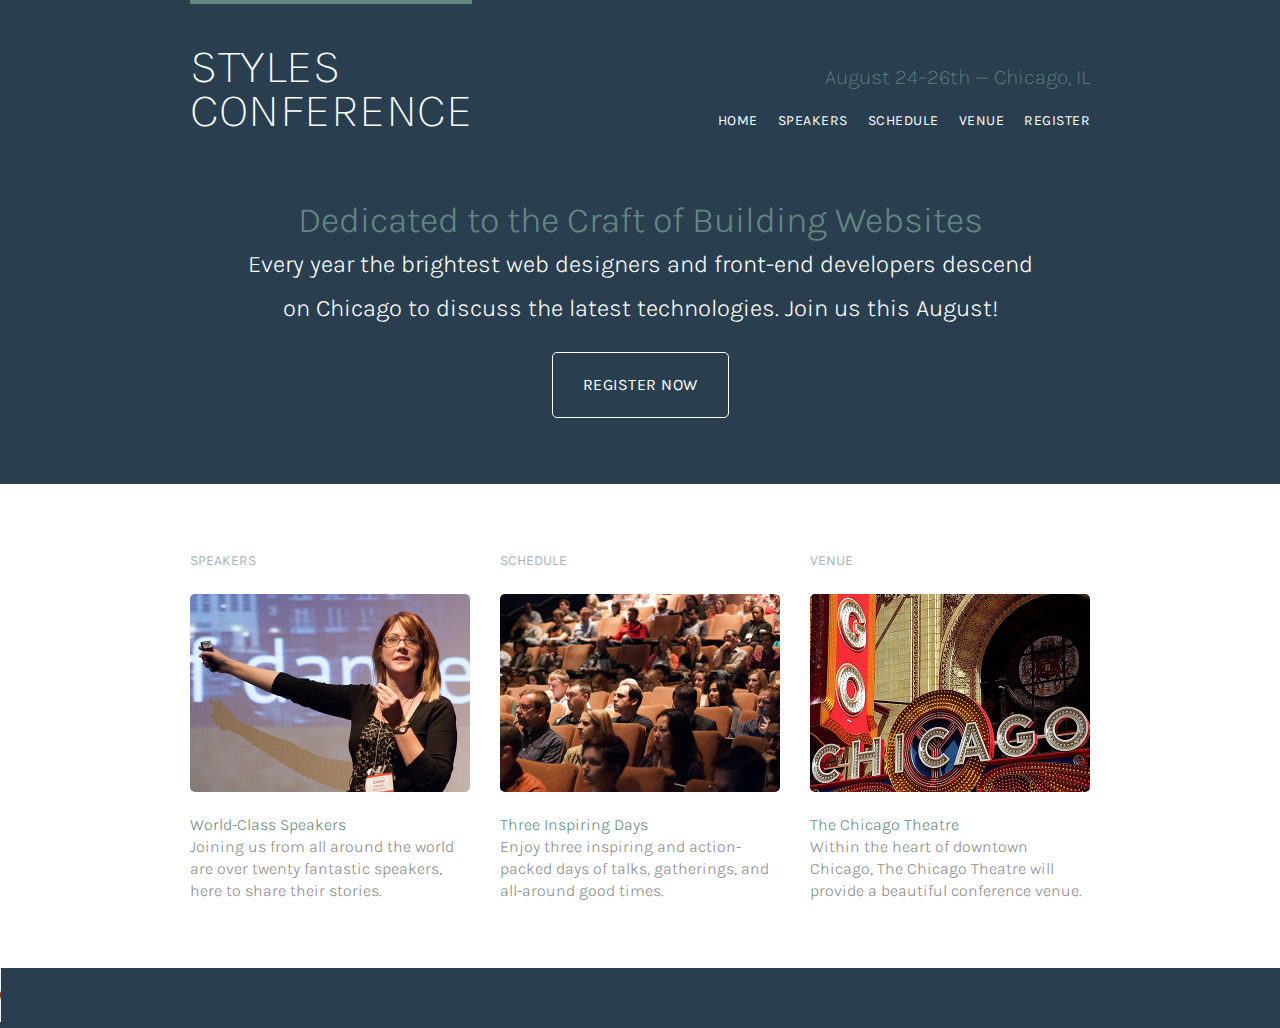
<file: index.html>
<!DOCTYPE html>
<html lang="en">

  <head>
    <meta charset="utf-8">
    <title>Styles Conference</title>
    <link rel="stylesheet" href="assets/stylesheets/main.css">
    <link rel="stylesheet"
    href="https://fonts.googleapis.com/css2?family=Karla:wght@200&display=swap">
  </head>

  <body>

    <!-- Header -->

    <header class="primary-header container group">

      <h1 class="logo">
        <a href="index.html">Styles <br> Conference</a>
      </h1>

      <h3 class="tagline">August 24&ndash;26th &mdash; Chicago, IL</h3>

      <nav class="nav primary-nav">
        <ul>
        <li><a href="index.html">Home</a></li><!--
        --><li><a href="speakers.html">Speakers</a></li><!--
        --><li><a href="schedule.html">Schedule</a></li><!--
        --><li><a href="venue.html">Venue</a></li><!--
        --><li><a href="register.html">Register</a></li>
        </ul>
      </nav>

    </header>

    <!-- Hero -->

    <section class="hero container">

      <h2>Dedicated to the Craft of Building Websites</h2>

      <p>Every year the brightest web designers and front-end developers descend on Chicago to discuss the latest technologies. Join us this August!</p>

      <a class="btn btn-alt" href="register.html">Register Now</a>

    </section>

    <!-- Teasers -->
    <section class="row">
      <div class="grid">

        <!-- Speakers -->

        <section class="teaser col-1-3">
          <h5>Speakers</h5>
          <a href="speakers.html">
            <img src="assets/images/home/speakers.jpg" alt="Proffesional Speaker"
            <h3>World-Class Speakers</h3>
          </a>
          <p>Joining us from all around the world are over twenty fantastic speakers, here to share their stories.</p>
        </section><!--

        Schedule

        --><section class="teaser col-1-3">
          <h5>Schedule</h5>
          <a href="schedule.html">
            <img src="assets/images/home/schedule.jpg" alt="Schedule thing"
            <h3>Three Inspiring Days</h3>
          </a>
          <p>Enjoy three inspiring and action-packed days of talks, gatherings, and all-around good times.</p>
        </section><!--

        Venue

        --><section class="teaser col-1-3">
          <h5>Venue</h5>
          <a href="venue.html">
            <img src="assets/images/home/venue.jpg" alt="Place pic" 
            <h3>The Chicago Theatre</h3>
          </a>
          <p>Within the heart of downtown Chicago, The Chicago Theatre will provide a beautiful conference venue.</p>
        </section>

      </div>
    </section>

    <!--Music-->

    <audio autoplay controls>
      <source src="assets/Music/Dharmic Era Lobby Music.mp3" 
    </audio>

    <!-- Footer -->

    <footer class="primary-footer container group">

      <small>&copy; Styles Conference</small>

      <nav class="nav">
        <ul>
        <li><a href="index.html">Home</a></li><!--
        --><li><a href="speakers.html">Speakers</a></li><!--
        --><li><a href="schedule.html">Schedule</a></li><!--
        --><li><a href="venue.html">Venue</a></li><!--
        --><li><a href="register.html">Register</a></li>
        </ul>
      </nav>

    </footer>

  </body>
</html>
</file>
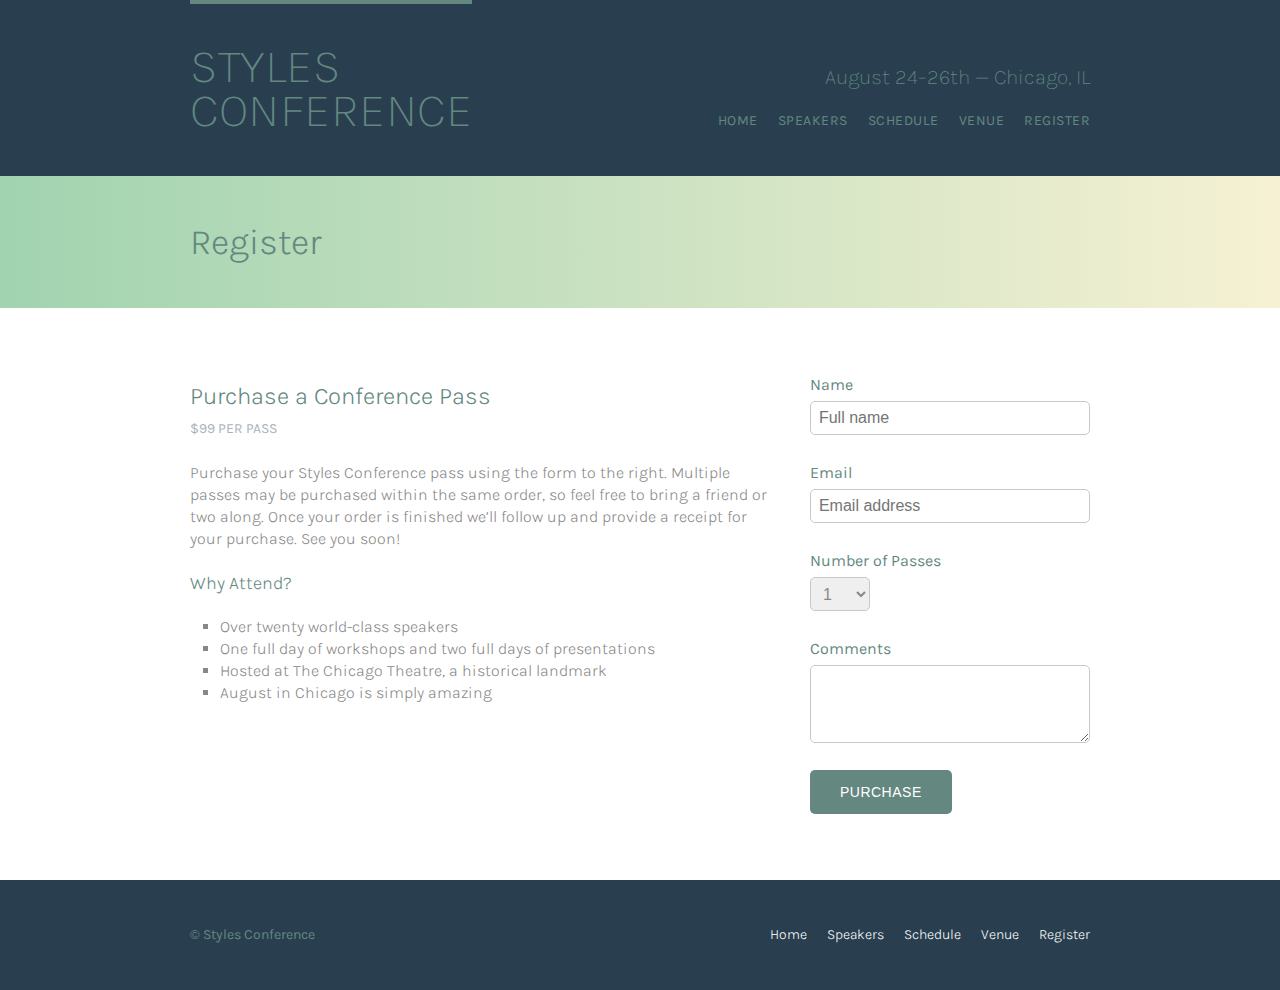
<file: register.html>
<!DOCTYPE html>
<html lang="en">

  <head>
    <meta charset="utf-8">
    <title>Register - Styles Conference</title>
    <link rel="stylesheet" href="assets/stylesheets/main.css">
    <link rel="stylesheet" href="https://fonts.googleapis.com/css2?family=Karla:wght@200&display=swap">
  </head>

  <body>

    <!-- Header -->

    <header class="container group">

      <h1 class="logo">
        <a href="index.html">Styles <br> Conference</a>
      </h1>

      <h3 class="tagline">August 24&ndash;26th &mdash; Chicago, IL</h3>

      <nav class="nav primary-nav">
        <ul>
        <li><a href="index.html">Home</a></li><!--
        --><li><a href="speakers.html">Speakers</a></li><!--
        --><li><a href="schedule.html">Schedule</a></li><!--
        --><li><a href="venue.html">Venue</a></li><!--
        --><li><a href="register.html">Register</a></li>
        </ul>
      </nav>

    </header>

    <!-- Main content -->

    <section class="row-alt">
      <div class="container">

        <h1>Register</h1>

      </div>
    </section>

    <section class="row">
      <div class="grid">
        <section class="col-2-3">
          <h2>Purchase a Conference Pass</h2>
          <h5>$99 per Pass</h5>

          <p>Purchase your Styles Conference pass using the form to the right. Multiple passes may be purchased within the same order, so feel free to bring a friend or two along. Once your order is finished we&#8217;ll follow up and provide a receipt for your purchase. See you soon!</p>

          <h4>Why Attend?</h4>

          <ul class="why-attend">
            <li>Over twenty world-class speakers</li>
            <li>One full day of workshops and two full days of presentations</li>
            <li>Hosted at The Chicago Theatre, a historical landmark</li>
            <li>August in Chicago is simply amazing</li>
          </ul>
        </section><!--
    
        --><form class="col-1-3" action="#" method="post">
          <fieldset class="register-group">

            <label>
              Name
              <input type="text" name="name" placeholder="Full name" required>
            </label>
        
            <label>
              Email
              <input type="email" name="email" placeholder="Email address" required>
            </label>
        
            <label>
              Number of Passes
              <select name="quantity" required>
                <option value="1" selected>1</option>
                <option value="2">2</option>
                <option value="3">3</option>
                <option value="4">4</option>
                <option value="5">5</option>
              </select>
            </label>
        
            <label>
              Comments
              <textarea name="comments"></textarea>
            </label>
        
          </fieldset>
        
          <input class="btn btn-default" type="submit" name="submit" value="Purchase">
        </form>
      </div>
    </section>
    <!-- Footer -->

    <footer class="primary-footer container group">

      <small>&copy; Styles Conference</small>

      <nav class="nav">
        <ul>
        <li><a href="index.html">Home</a></li><!--
        --><li><a href="speakers.html">Speakers</a></li><!--
        --><li><a href="schedule.html">Schedule</a></li><!--
        --><li><a href="venue.html">Venue</a></li><!--
        --><li><a href="register.html">Register</a></li>
        </ul>
      </nav>

    </footer>

  </body>
</html>
</file>
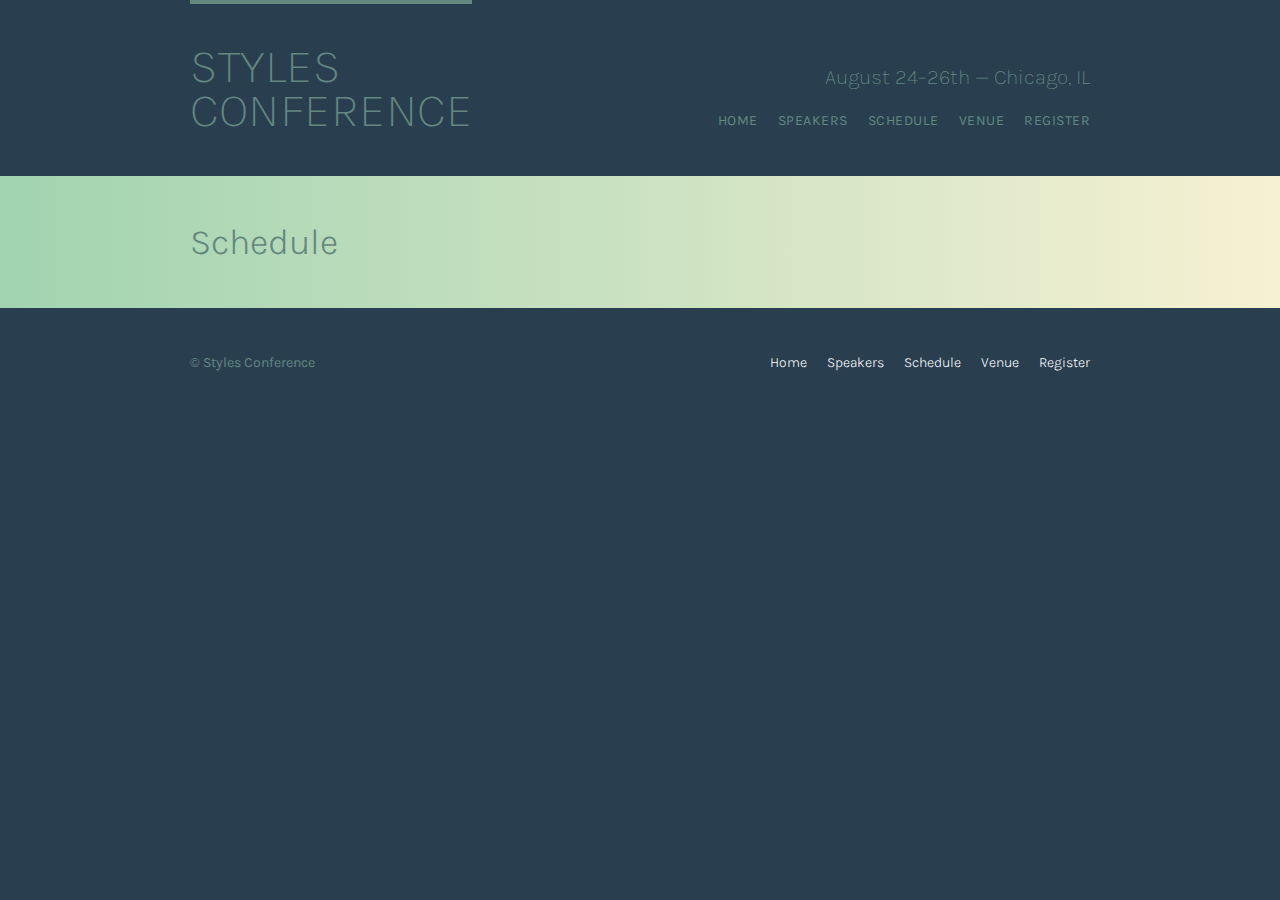
<file: schedule.html>
<!DOCTYPE html>
<html lang="en">

  <head>
    <meta charset="utf-8">
    <title>Schedule - Styles Conference</title>
    <link rel="stylesheet" href="assets/stylesheets/main.css">
    <link rel="stylesheet" href="https://fonts.googleapis.com/css2?family=Karla:wght@200&display=swap">
  </head>

  <body>

    <!-- Header -->
    
    <header class="container group">

      <h1 class="logo">
        <a href="index.html">Styles <br> Conference</a>
      </h1>

      <h3 class="tagline">August 24&ndash;26th &mdash; Chicago, IL</h3>

      <nav class="nav primary-nav">
        <ul>
        <li><a href="index.html">Home</a></li><!--
        --><li><a href="speakers.html">Speakers</a></li><!--
        --><li><a href="schedule.html">Schedule</a></li><!--
        --><li><a href="venue.html">Venue</a></li><!--
        --><li><a href="register.html">Register</a></li>
        </ul>
      </nav>

    </header>

    <!-- Main content -->
    <section class="row-alt">
      <div class="container">

        <h1>Schedule</h1>

      </div>
  </section>
    <!-- Footer -->

    <footer class="primary-footer container group">

      <small>&copy; Styles Conference</small>

      <nav class="nav">
        <ul>
        <li><a href="index.html">Home</a></li><!--
        --><li><a href="speakers.html">Speakers</a></li><!--
        --><li><a href="schedule.html">Schedule</a></li><!--
        --><li><a href="venue.html">Venue</a></li><!--
        --><li><a href="register.html">Register</a></li>
        </ul>
      </nav>

    </footer>

  </body>
</html>
</file>
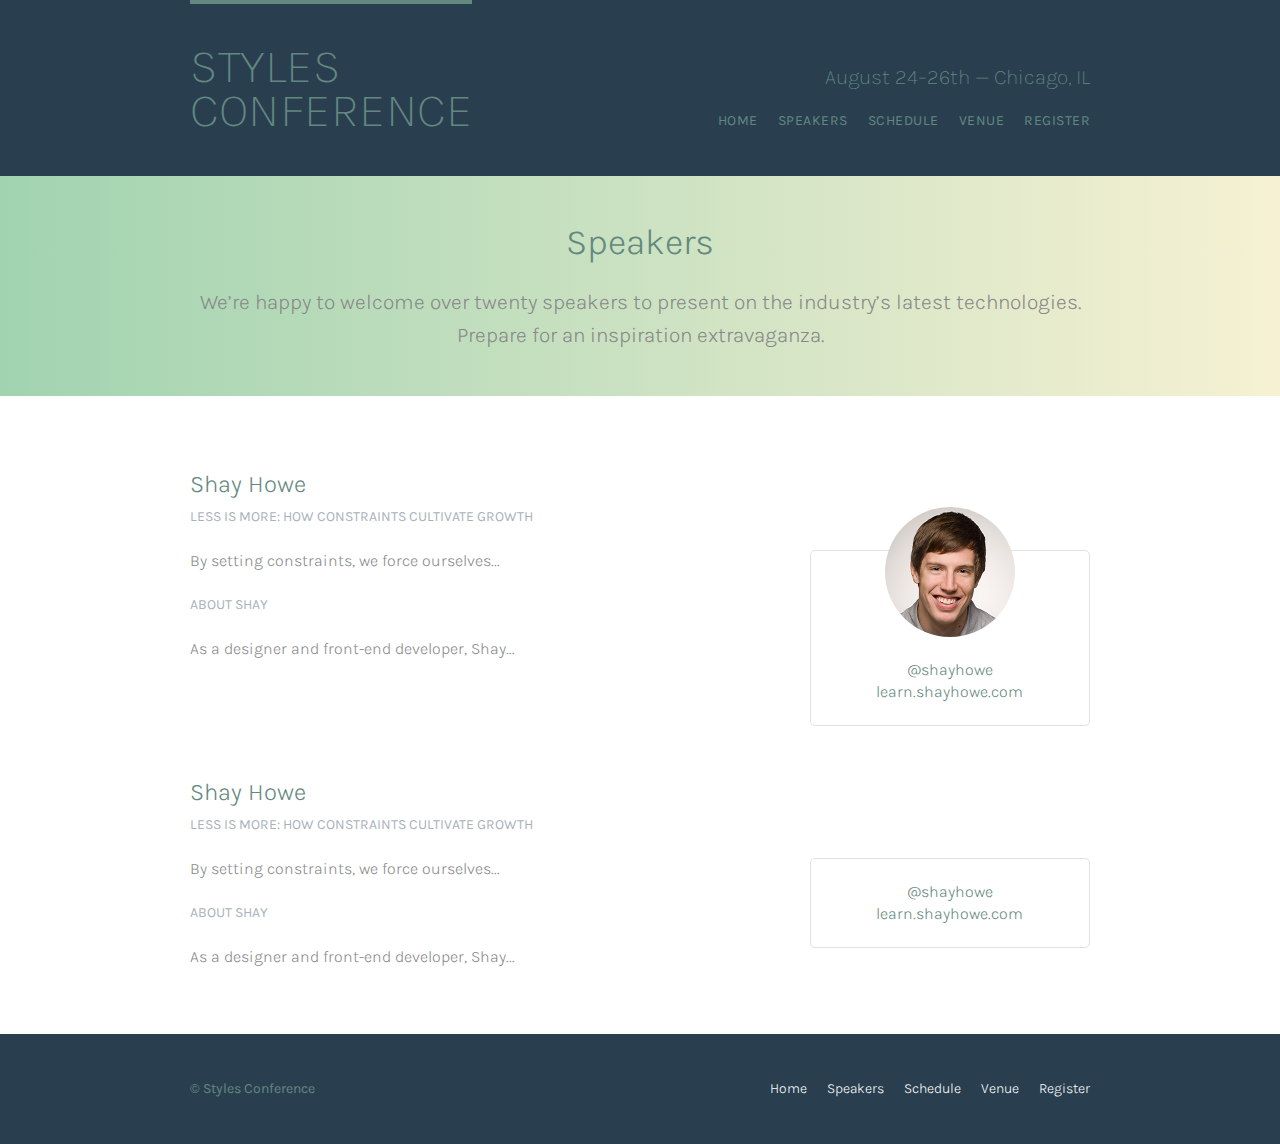
<file: speakers.html>
<!DOCTYPE html>
<html lang="en">

  <head>
    <meta charset="utf-8">
    <title>Speakers - Styles Conference</title>
    <link rel="stylesheet" href="assets/stylesheets/main.css">
    <link rel="stylesheet" href="https://fonts.googleapis.com/css2?family=Karla:wght@200&display=swap">
  </head>

  <body>

    <!-- Header -->

    <header class="container group">

      <h1 class="logo">
        <a href="index.html">Styles <br> Conference</a>
      </h1>

      <h3 class="tagline">August 24&ndash;26th &mdash; Chicago, IL</h3>

      <nav class="nav primary-nav">
        <ul>
        <li><a href="index.html">Home</a></li><!--
        --><li><a href="speakers.html">Speakers</a></li><!--
        --><li><a href="schedule.html">Schedule</a></li><!--
        --><li><a href="venue.html">Venue</a></li><!--
        --><li><a href="register.html">Register</a></li>
        </ul>
      </nav>

    </header>

    <!-- Main content -->
    <section class="row-alt">
      <div class="lead container">

        <h1>Speakers</h1>
        <p>We&#8217;re happy to welcome over twenty speakers to present on the industry&#8217;s latest technologies. Prepare for an inspiration extravaganza.</p>

      </div>
  </section>
  <section class="row">
    <div class="grid">
  
      <section class="speaker" id="chris-mills">
        <div class="col-2-3">
          <h2>Shay Howe</h2>

          <h5>Less Is More: How Constraints Cultivate Growth</h5>
        
          <p>By setting constraints, we force ourselves...</p>
        
          <h5>About Shay</h5>

          <p>As a designer and front-end developer, Shay...</p>

        </div><!--
        --><aside class="col-1-3">
          <div class="speaker-info">
            <img src="assets/images/speakers/shay-howe.jpg" alt="Shay Howe">
            <ul>
              <li><a href="https://twitter.com/shayhowe">@shayhowe</a></li>
              <li><a href="http://learn.shayhowe.com/">learn.shayhowe.com</a></li>
            </ul>
          </div>
        </aside>
      </section>

      <section id="shay-howe">
        <div class="col-2-3">
          <h2>Shay Howe</h2>

          <h5>Less Is More: How Constraints Cultivate Growth</h5>
        
          <p>By setting constraints, we force ourselves...</p>
        
          <h5>About Shay</h5>

          <p>As a designer and front-end developer, Shay...</p>

        </div><!--
        --><aside class="col-1-3">
          <div class="speaker-info">
            
            <ul>
              <li><a href="https://twitter.com/shayhowe">@shayhowe</a></li>
              <li><a href="http://learn.shayhowe.com/">learn.shayhowe.com</a></li>
            </ul>
          </div>
        </aside>
      </section>
    </div>
  </section>
  
    <!-- Footer -->

    <footer class="primary-footer container group">

      <small>&copy; Styles Conference</small>

      <nav class="nav">
        <ul>
        <li><a href="index.html">Home</a></li><!--
        --><li><a href="speakers.html">Speakers</a></li><!--
        --><li><a href="schedule.html">Schedule</a></li><!--
        --><li><a href="venue.html">Venue</a></li><!--
        --><li><a href="register.html">Register</a></li>
        </ul>
      </nav>

    </footer>

  </body>
</html>
</file>
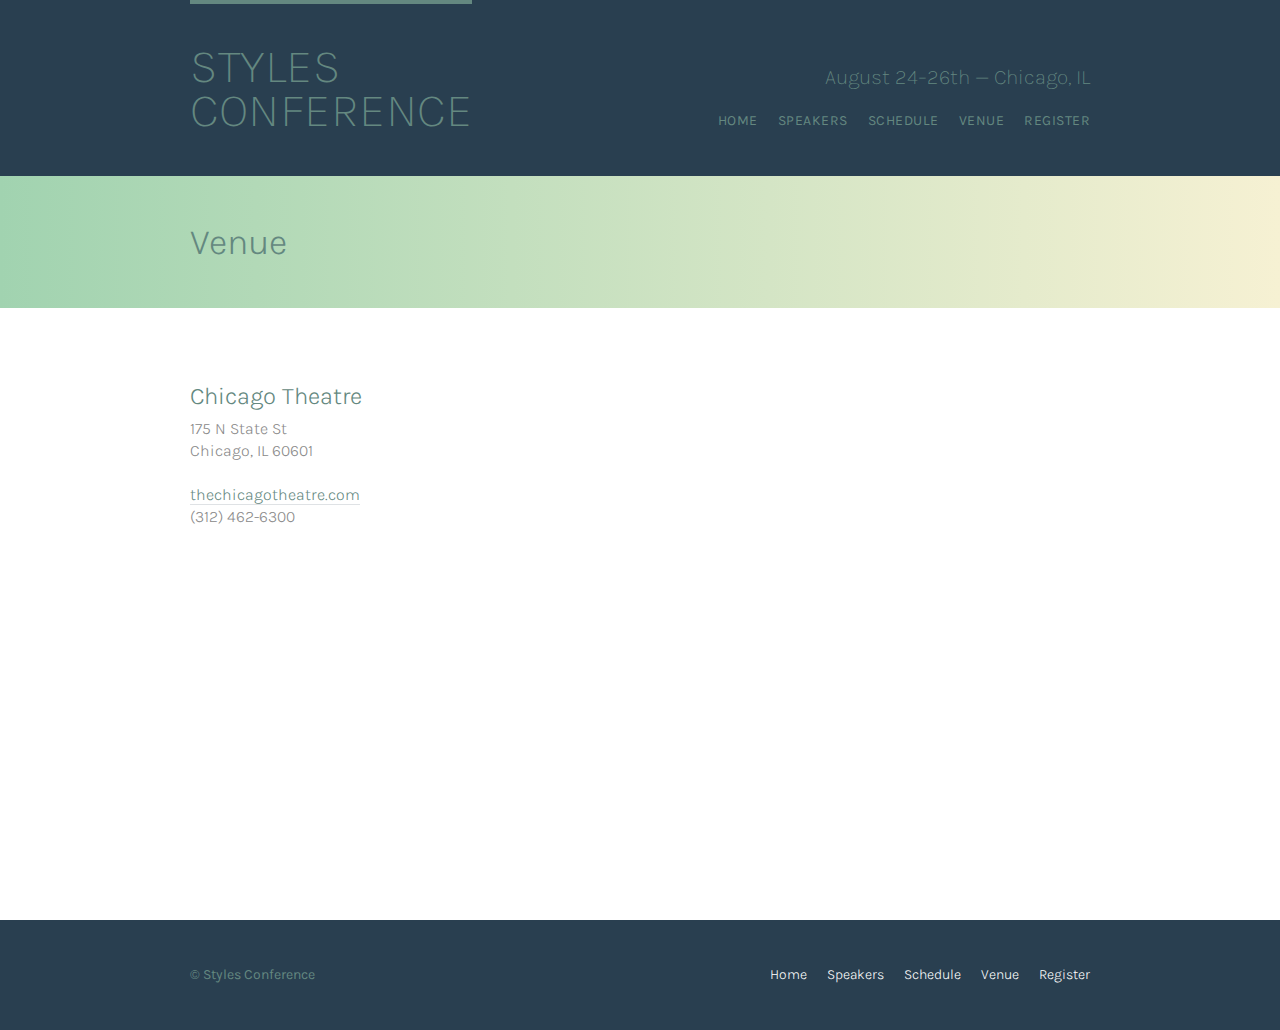
<file: venue.html>
<!DOCTYPE html>
<html lang="en">

  <head>
    <meta charset="utf-8">
    <title>Venue - Styles Conference</title>
    <link rel="stylesheet" href="assets/stylesheets/main.css">
    <link rel="stylesheet" href="https://fonts.googleapis.com/css2?family=Karla:wght@200&display=swap">
  </head>

  <body>

    <!-- Header -->

    <header class="container group">

      <h1 class="logo">
        <a href="index.html">Styles <br> Conference</a>
      </h1>

      <h3 class="tagline">August 24&ndash;26th &mdash; Chicago, IL</h3>

      <nav class="nav primary-nav">
        <ul>
        <li><a href="index.html">Home</a></li><!--
        --><li><a href="speakers.html">Speakers</a></li><!--
        --><li><a href="schedule.html">Schedule</a></li><!--
        --><li><a href="venue.html">Venue</a></li><!--
        --><li><a href="register.html">Register</a></li>
        </ul>
      </nav>

    </header>

    <!-- Main content -->
    <section class="row-alt">
      <div class="container">

        <h1>Venue</h1>

      </div>
  </section>

  <section class="row">
    <div class="grid">
      <section class="venue-theatre">
        <div class="col-1-3">
          <h2>Chicago Theatre</h2>
          <p>175 N State St <br> Chicago, IL 60601</p>
          <p><a href="http://www.thechicagotheatre.com/">thechicagotheatre.com</a> <br> (312) 462-6300</p>

        </div><!--

        --><iframe class="venue-map col-2-3" src="https://www.google.com/maps/embed?pb=!1m5!3m3!1m2!1s0x880e2ca55810a493%3A0x4700ddf60fcbfad6!2schicago+theatre!5e0!3m2!1sen!2sus!4v1388701393606"></iframe>

      </section>
  
      <section class="venue-hotel">
        
        <div class="col-1-3"></div><!--
        --><iframe class="col-2-3"></iframe>

      </section>
    </div>
  </section>
    <!-- Footer -->

    <footer class="primary-footer container group">

      <small>&copy; Styles Conference</small>

      <nav class="nav">
        <ul>
        <li><a href="index.html">Home</a></li><!--
        --><li><a href="speakers.html">Speakers</a></li><!--
        --><li><a href="schedule.html">Schedule</a></li><!--
        --><li><a href="venue.html">Venue</a></li><!--
        --><li><a href="register.html">Register</a></li>
        </ul>
      </nav>

    </footer>

  </body>
</html>
</file>
<file: assets/stylesheets/main.css>
/* http://meyerweb.com/eric/tools/css/reset/
   v2.0 | 20110126
   License: none (public domain)
*/

html, body, div, span, applet, object, iframe,
h1, h2, h3, h4, h5, h6, p, blockquote, pre,
a, abbr, acronym, address, big, cite, code,
del, dfn, em, img, ins, kbd, q, s, samp,
small, strike, strong, sub, sup, tt, var,
b, u, i, center,
dl, dt, dd, ol, ul, li,
fieldset, form, label, legend,
table, caption, tbody, tfoot, thead, tr, th, td,
article, aside, canvas, details, embed,
figure, figcaption, footer, header, hgroup,
menu, nav, output, ruby, section, summary,
time, mark, audio, video {
  margin: 0;
  padding: 0;
  border: 0;
  font-size: 100%;
  font: inherit;
  vertical-align: baseline;
}
/* HTML5 display-role reset for older browsers */
article, aside, details, figcaption, figure,
footer, header, hgroup, menu, nav, section {
  display: block;
}
body {
  line-height: 1;
  
}
ol, ul {
  list-style: none;
}
blockquote, q {
  quotes: none;
}
blockquote:before, blockquote:after,
q:before, q:after {
  content: '';
  content: none;
}
table {
  border-collapse: collapse;
  border-spacing: 0;
}

/*
  ========================================
  Custom styles
  ========================================
*/

body {
  background: #293f50;
  color: #888;
  font: 300 16px/22px "Karla", "Open Sans", "Helvetica Neue", Helvetica, Arial, sans-serif;
}

/*
  ========================================
  Grid
  ========================================
*/

*,
*:before,
*:after {
  -webkit-box-sizing: border-box;
     -moz-box-sizing: border-box;
          box-sizing: border-box;
}
.container,
.grid {
  margin: 0 auto;
  width: 960px;
}
.container {
  padding-left: 30px;
  padding-right: 30px;
}
.grid,
.col-1-3,
.col-2-3 {
  padding-left: 15px;
  padding-right: 15px;
}
.col-1-3,
.col-2-3  {
  display: inline-block;
  vertical-align: top;
}
.col-1-3 {
  width: 33.33%;
}
.col-2-3 {
  width: 66.66%;
}

/*
  ========================================
  Clearfix
  ========================================
*/

.group:before,
.group:after {
  content: "";
  display: table;
}
.group:after {
  clear: both;
}
.group {
  clear: both;
  *zoom: 1;
}

/*
  ========================================
  Typography
  ========================================
*/

h1, h3, h4, h5, p {
  margin-bottom: 22px;
}

h1, h2, h3, h4 {
  color: #648880;
}

h1 {
  font-size: 36px;
  line-height: 44px;
}
h2 {
  font-size: 24px;
  line-height: 44px;
}
h3 {
  font-size: 21px;
}
h4 {
  font-size: 18px;
}
h5 {
  color: #a9b2b9;
  font-size: 14px;
  font-weight: 400;
  text-transform: uppercase;
}

strong {
  font-weight: 400;
}
cite, em {
  font-style: italic;
}

/*
  ========================================
  Links
  ========================================
*/

a:hover {
  color: #a9b2b9;
}
a {
  color: #648880;
  text-decoration: none;
}

p a {
  border-bottom: 1px solid #dfe2e5;
}

/*
  ========================================
  Buttons
  ========================================
*/

.btn {
  border-radius: 5px;
  color: #fff;
  cursor: pointer;
  display: inline-block;
  font-weight: 400;
  letter-spacing: .5px;
  margin: 0;
  text-transform: uppercase;
}
.btn-alt {
  border: 1px solid #fff;
  padding: 10px 30px;
}

.btn-alt:hover {
  background: #fff;
  color: #648880;
}

/*
  ========================================
  Primary header
  ========================================
*/

.logo {
  border-top: 4px solid #648880;
  float: left;
  font-size: 48px;
  font-weight: 100;
  letter-spacing: .5px;
  line-height: 44px;
  padding: 40px 0 22px 0;
  text-transform: uppercase;
}

/*
  ========================================
  Primary footer
  ========================================
*/

.primary-footer {
  color: #648880;
  font-size: 14px;
  padding-bottom: 44px;
  padding-top: 44px;
}
.primary-footer small {
  float: left;
  font-weight: 400;
}


.primary-header a,
.primary-footer a {
  color: #fff;
}
.primary-header a:hover,
.primary-footer a:hover {
  color: #648880;
}

/*
  ========================================
  Home
  ========================================
*/

.hero {
  color: #fff;
  line-height: 44px;
  padding: 22px 80px 66px 80px;
  text-align: center;
}

.hero h2 {
  font-size: 36px;
}
.hero p {
  font-size: 24px;
}

.tagline {
  margin: 66px 0 22px 0;
  text-align: right;
  font-weight: 100;
}

.primary-nav {
  font-size: 14px;
  font-weight: 400;
  letter-spacing: .5px;
  text-transform: uppercase;
}

.teaser a:hover h3 {
  color: #a9b2b9;
}

/*
  ========================================
  Navigation
  ========================================
*/

.nav {
  text-align: right;
}

/*
  ========================================
  Rows
  ========================================
*/

.row {
  background: #fff;
  padding: 66px 0 44px 0;
}

.row,
.row-alt {
  min-width: 960px;
}

.row-alt {
  background: #cbe2c1;
  background: -webkit-linear-gradient(to right, #a1d3b0, #f6f1d3);
  background: -moz-linear-gradient(to right, #a1d3b0, #f6f1d3);
  background: linear-gradient(to right, #a1d3b0, #f6f1d3);
  padding: 44px 0 22px 0;
}

/*
  ========================================
  Leads
  ========================================
*/

.lead {
  text-align: center;
}
.lead p {
  font-size: 21px;
  line-height: 33px;
}

.nav li {
  display: inline-block;
  margin: 0 10px;
  vertical-align: top;
}
.nav li:last-child {
  margin-right: 0;
}

/*
  ========================================
  Speakers
  ========================================
*/

.speaker-info {
  border: 1px solid #dfe2e5;
  border-radius: 5px;
  margin-top: 88px;
  padding: 22px 0;
  text-align: center;
}

.speaker {
  margin-bottom: 44px;
}

/*
  ========================================
  Pictures
  ========================================
*/

.teaser img {
  border-radius: 5px;
  display: block;
  margin-bottom: 22px;
  max-width: 100%
}

.speaker-info {
  border: 1px solid #dfe2e5;
  border-radius: 5px;
  margin-top: 88px;
  padding-bottom: 22px;
  text-align: center;
}

.speaker-info img {
  border-radius: 50%;
  height: 130px;
  margin: -66px 0 22px 0;
  vertical-align: top;
}

.venue-theatre {
  margin-bottom: 66px;
}
.venue-hotel {
  margin-bottom: 22px;
}

/*
  ========================================
  Google maps

  ========================================
*/

.venue-map {
  height: 264px;
}

/*
  ========================================
  Register
  ========================================
*/

.why-attend {
  list-style: square;
  margin: 0 0 22px 30px;
}

/*
  ========================================
  Form
  ========================================
*/

form {
  margin-bottom: 22px;
}
input,
select,
textarea {
  font: 300 16px/22px "Lato", "Open Sans", "Helvetica Neue", Helvetica, Arial, sans-serif;
}

.register-group label {
  color: #648880;
  cursor: pointer;
  font-weight: 400;
}
.register-group input,
.register-group select,
.register-group textarea {
  border: 1px solid #c6c9cc;
  border-radius: 5px;
  color: #888;
  display: block;
  margin: 5px 0 27px 0;
  padding: 5px 8px;
}
.register-group input,
.register-group textarea {
  width: 100%;
}
.register-group select {
  height: 34px;
  width: 60px;
}
.register-group textarea {
  height: 78px;
}

.btn-default {
  border: 0;
  background: #648880;
  padding: 11px 30px;
  font-size: 14px;
}
.btn-default:hover {
  background: #77a198;
}
</file>
